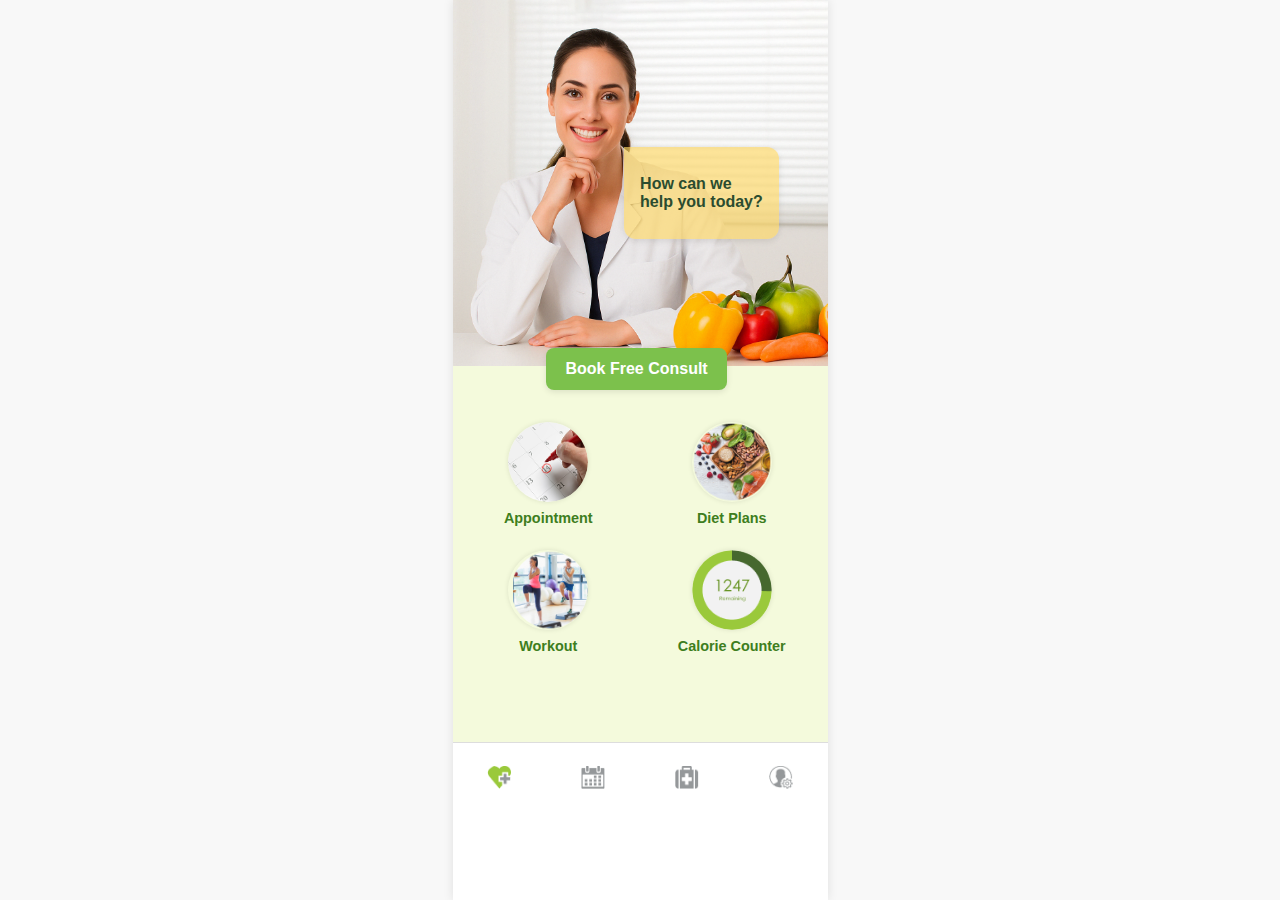
<file: index.html>
<!DOCTYPE html>
<html lang="en">
<head>
  <meta charset="UTF-8" />
  <meta name="viewport" content="width=device-width, initial-scale=1.0" />
  <title>Health App - Home</title>
  <link rel="stylesheet" href="home.css" />
</head>
<body>
  <div class="homeApp">
    
    <!-- Top Section: Doctor Image + Speech Bubble + Button -->
    <div class="top-section">
      <img src="Doc.png" alt="Doctor image created with AI" class="hero-image" />
      
      <!-- Speech bubble -->
      <div class="speech-bubble">
        <p>How can we<br>help you today?</p>
      </div>

      <!-- Button -->
      <button class="consult-button">Book Free Consult</button>
    </div>

    <!-- Circle Section: Appointment, Diet Plans, Workout, Calorie Counter -->
    <div class="circle-section">
      <div class="icon-grid">
        
        <div class="icon-item">
          <img src="Appointment.png" alt="Appointment" />
          <span>Appointment</span>
        </div>

        <div class="icon-item">
          <img src="Dietplan.png" alt="Diet Plans" />
          <span>Diet Plans</span>
        </div>

        <!-- Workout button clickable -->
        <a href="workout.html" class="icon-item workout-btn">
          <img src="Workout.png" alt="Workout" />
          <span>Workout</span>
        </a>

        <div class="icon-item">
          <img src="Calorie.png" alt="Calorie Counter" />
          <span>Calorie Counter</span>
        </div>

      </div>
    </div>

    <!-- Footer -->
    <footer>
      <img src="Heart.png" alt="Heart" />
      <img src="Calendar.png" alt="Calendar" />
      <img src="Kit.png" alt="Kit" />
      <img src="User.png" alt="User" />
    </footer>

  </div>
</body>
</html>
</file>
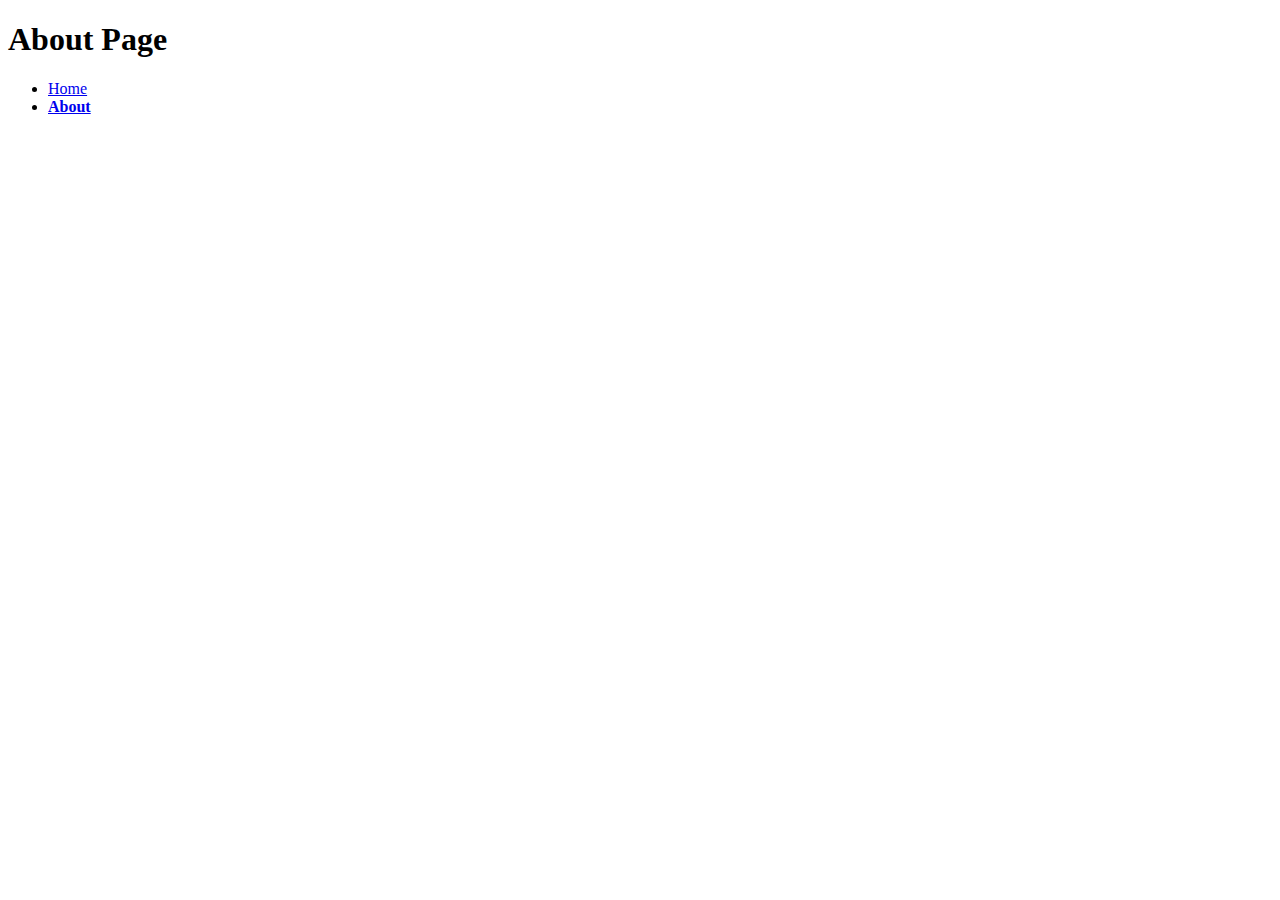
<file: about.html>
<!DOCTYPE html>
<html lang="en">
  <head>
    <meta charset="UTF-8">
    <meta name="viewport" content="width=device-width, initial-scale=1.0">
    <title>About Page</title>
    <link rel="stylesheet" href="screen.css">
  </head>
  <body>
    <h1>About Page</h1>
    <nav>
      <ul>
        <li><a href="index.html">Home</a></li>
        <li><a href="about.html" class="active">About</a></li>
      </ul>
    </nav>
    <script src="index.js"></script>
  </body>
</html>
</file>
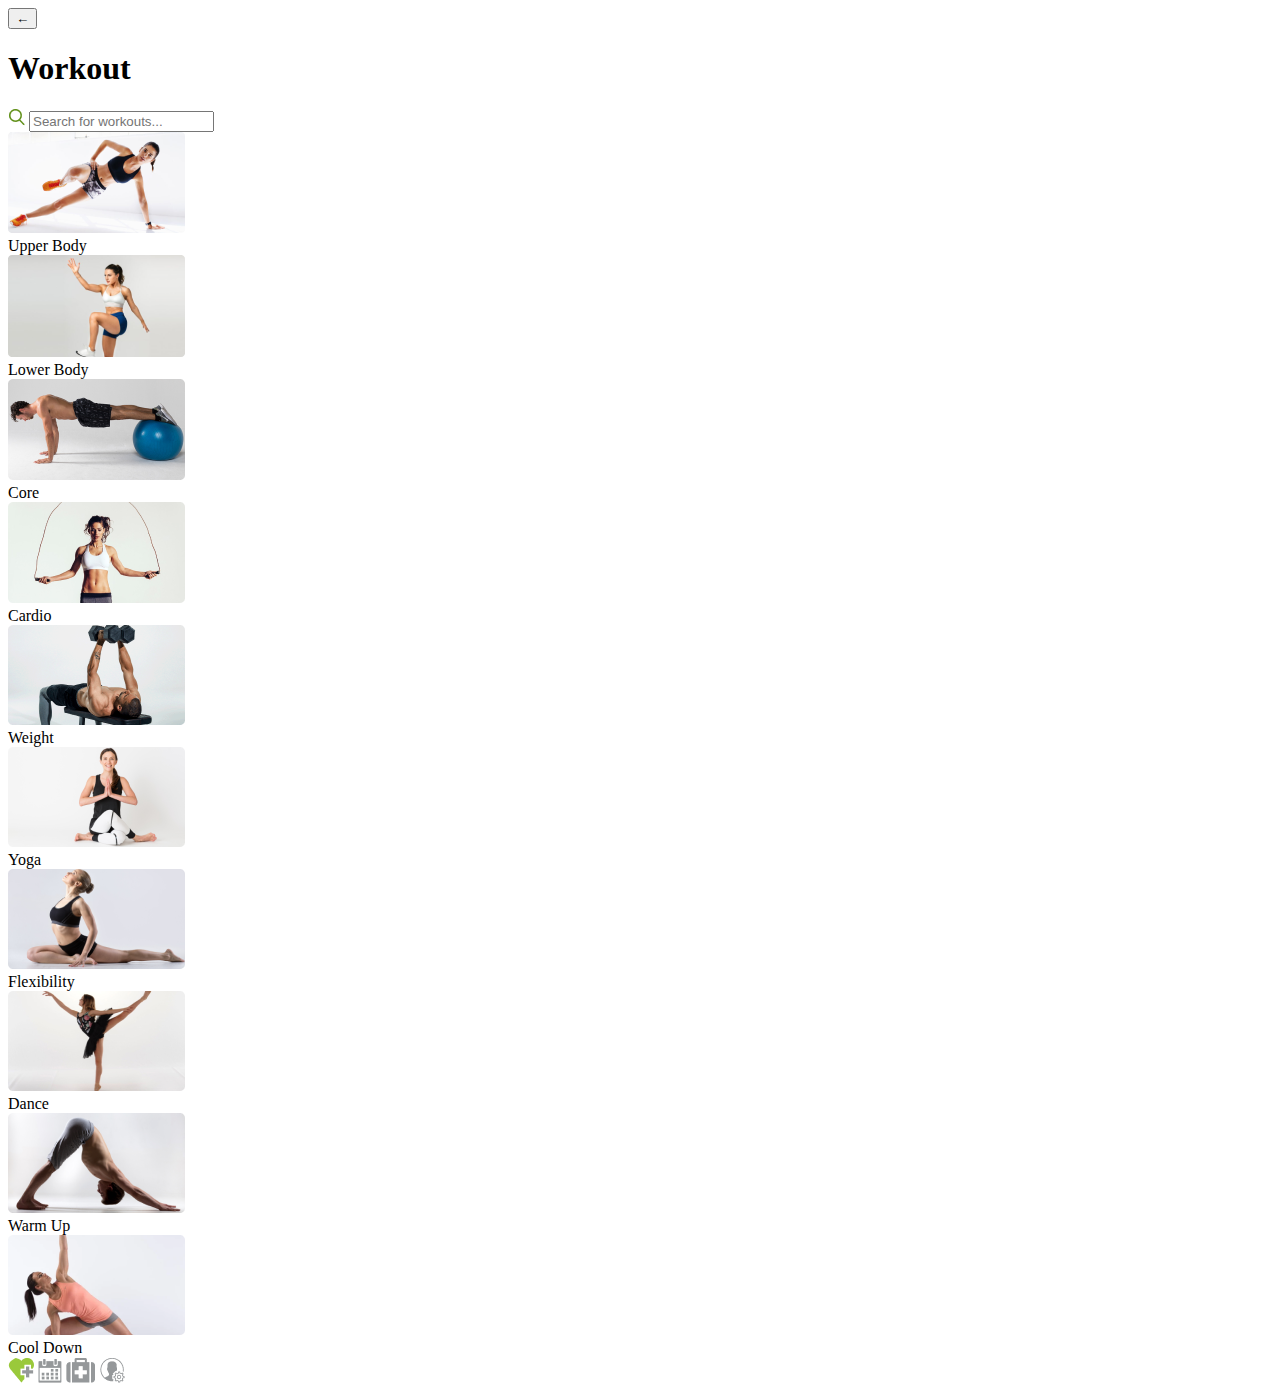
<file: workout.html>
<!DOCTYPE html>
<html lang="en">
<head>
  <meta charset="UTF-8" />
  <meta name="viewport" content="width=device-width, initial-scale=1.0" />
  <title>Workout Page</title>
  <link rel="stylesheet" href="screen.css" />
</head>
<body>
  <div class="app">
    <header>
      <div class="headerRow">
        <button class="back-arrow" onclick="window.location.href='index.html'">←</button>
        <h1>Workout</h1>
      </div>
    
      <div class="search-wrapper">
        <div class="search-container">
          <img src="Search.png" alt="Search Icon" class="search-icon" />
          <input type="text" placeholder="Search for workouts..." />
        </div>
      </div>
    </header>
    
    <main class="grid">
      <div class="tile"><img src="Upperbody.png" alt="Upper Body" /><div class="label">Upper Body</div></div>
      <div class="tile"><img src="Lowerbody.png" alt="Lower Body" /><div class="label">Lower Body</div></div>
      <div class="tile"><img src="Core.png" alt="Core" /><div class="label">Core</div></div>
      <div class="tile"><img src="Cardio.png" alt="Cardio" /><div class="label">Cardio</div></div>
      <div class="tile"><img src="Weight.png" alt="Weight" /><div class="label">Weight</div></div>
      <div class="tile"><img src="Yoga.png" alt="Yoga" /><div class="label">Yoga</div></div>
      <div class="tile"><img src="Flexibility.png" alt="Flexibility" /><div class="label">Flexibility</div></div>
      <div class="tile"><img src="Dance.png" alt="Dance" /><div class="label">Dance</div></div>
      <div class="tile"><img src="Warmup.png" alt="Warmup" /><div class="label">Warm Up</div></div>
      <div class="tile"><img src="Cooldown.png" alt="Cool Down" /><div class="label">Cool Down</div></div>
    </main>

    <footer>
      <img src="Heart.png" alt="Heart" />
      <img src="Calendar.png" alt="Calendar" />
      <img src="Kit.png" alt="Kit" />
      <img src="User.png" alt="User" />
    </footer>
  </div>
</body>
</html>
</file>
<file: home.css>
/* Base styles */
body {
    margin: 0;
    font-family: sans-serif;
    background-color: #f8f8f8;
  }
  
  /* Home App */
  .homeApp {
    max-width: 375px;
    margin: auto;
    background: white;
    min-height: 100vh;
    display: flex;
    flex-direction: column;
    box-shadow: 0 0 10px rgba(0, 0, 0, 0.1);
  }
  
  /* Top Section */
  .top-section {
    position: relative;
  }
  
  .hero-image {
    width: 100%;
    height: auto;
    display: block;
  }
  
  /* Speech Bubble */
  .speech-bubble {
    position: absolute;
    top: 40%;
    right: 13%;
    background: rgba(255, 217, 102, 0.65);
    padding: 0.75rem 1rem;
    border-radius: 0px 12px 12px 12px;
    font-weight: bold;
    font-size: 1rem;
    color: #2b4c2f;
    box-shadow: 0 2px 6px rgba(0, 0, 0, 0.1);
    max-width: 180px;
  }
  
  /* Consult Button */
  .consult-button {
    position: absolute;
    top: 95%;
    left: 25%;
    background: #7cc14c;
    color: white;
    padding: 0.75rem 1.2rem;
    border: none;
    border-radius: 8px;
    font-weight: bold;
    cursor: pointer;
    font-size: 1rem;
    box-shadow: 0 2px 6px rgba(0, 0, 0, 0.1);
  }
  
  /* Circle Section */
  .circle-section {
    background-color: #f4fadc;
    padding: 2rem 1rem 4rem; /* More bottom space to match Workout */
  }
  
  /* Icon Grid */
  .icon-grid {
    display: grid;
    grid-template-columns: 1fr 1fr;
    gap: 1.5rem;
    padding: 1.5rem 0;
    text-align: center;
  }
  
  /* Icon Item */
  .icon-item {
    display: flex;
    flex-direction: column;
    align-items: center;
    text-decoration: none;
  }
  
  .icon-item img {
    width: 80px;
    height: 80px;
    border-radius: 50%;
    object-fit: cover;
    margin-bottom: 0.5rem;
    box-shadow: 0 0 5px rgba(0, 0, 0, 0.1);
  }
  
  .icon-item span {
    font-size: 0.9rem;
    color: #3e7e20;
    font-weight: 600;
  }
  
  /* Make workout button clickable look normal */
  a.workout-btn {
    text-decoration: none;
    color: inherit;
  }
  
  /* Footer */
  footer {
    display: flex;
    justify-content: space-around;
    align-items: center;
    padding: 0.25rem 0;
    height: 60px;
    border-top: 1px solid #ddd;
    background: #fff;
    position: sticky;
    bottom: 0;
    z-index: 10;
  }
  
  footer img {
    width: 24px;
    height: 24px;
  }
  .icon-item:hover img {
    transform: scale(1.1);
    transition: transform 0.3s ease;
  }
</file>
<file: screen.css>
/* Add screen styles below */
a.active {
    font-weight: bold;
}
</file>
